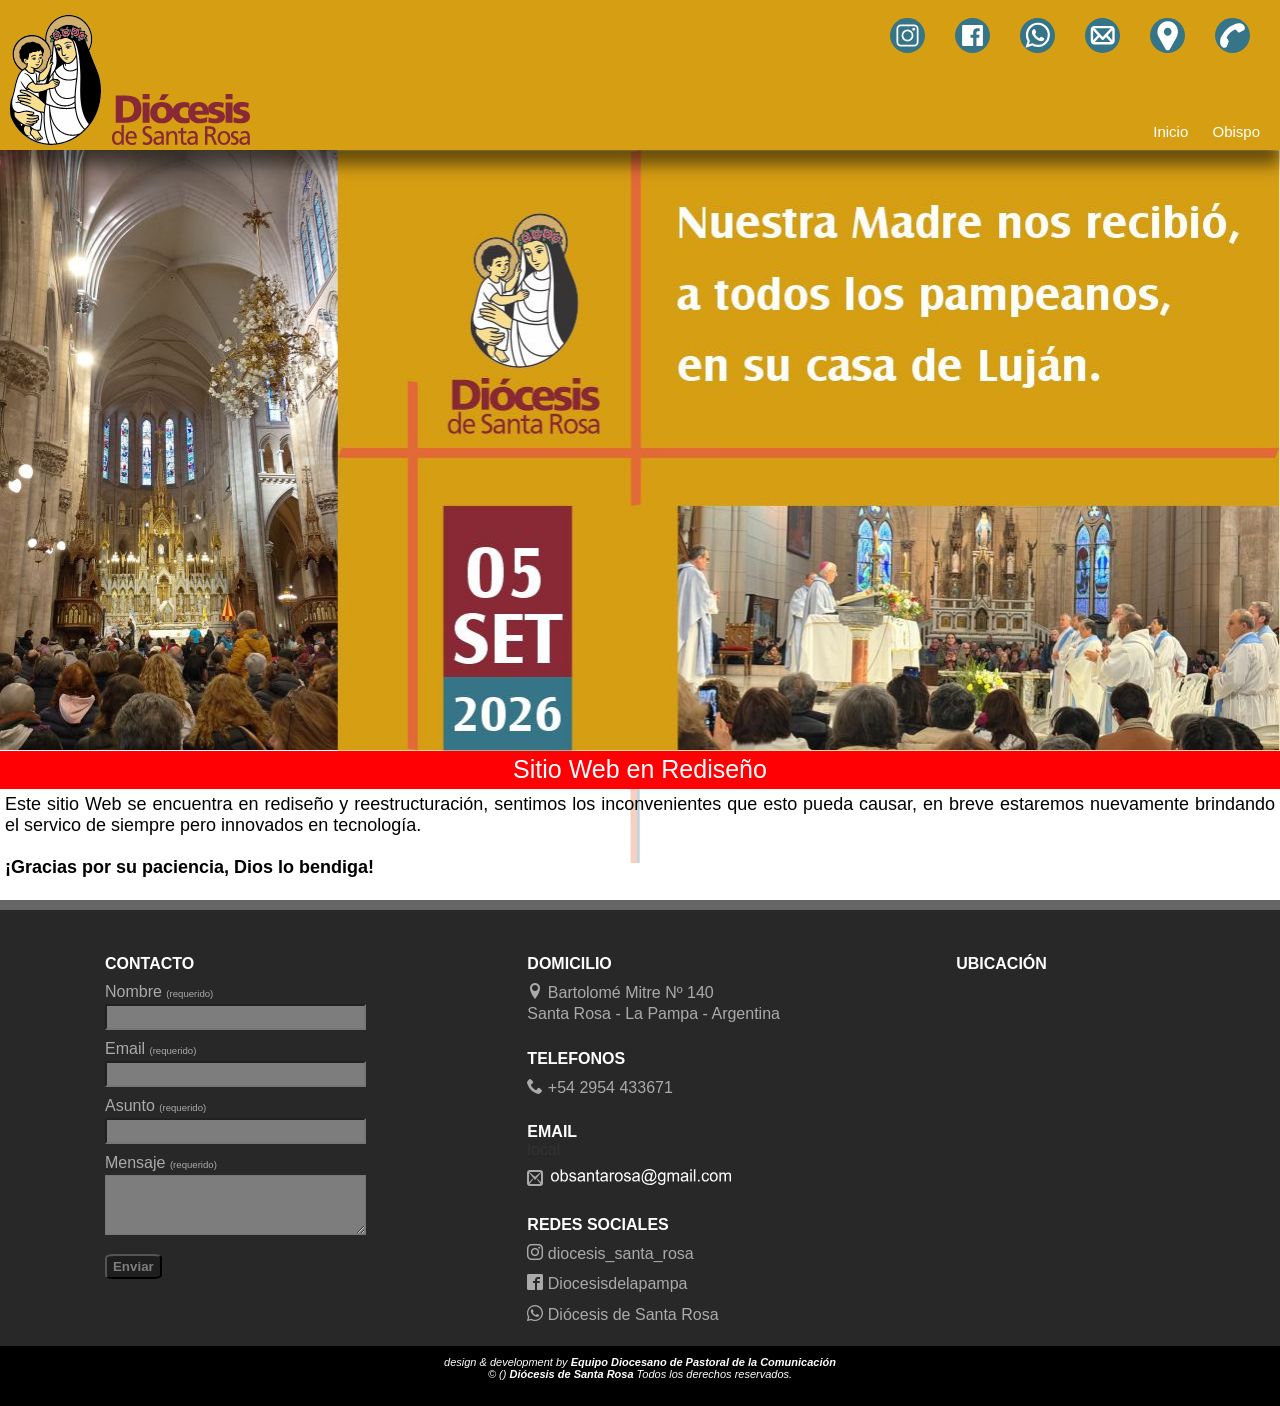
<file: index.html>
<!DOCTYPE html>
<html>
	<head>
		<title>Diocesis de Santa Rosa</title>
		<meta charset="utf-8">
		<meta name="viewport" content="width=device-width, user-scalable=no, initial-scale=1.0 ,maximum-scale=1.0">
		<meta name="author" content="Adrian Bergonzi">
		<meta name="keywords" content="diocesis, obispado, santa rosa, luis martin, curia, santa rosa" />
		<meta name="description" content="Diocesis de Santa Rosa, creada el 11 de febrero de 1957 con la bula Quandoquidem adoranda de Pío XII. Comprende todo el territorio de La Pampa." />
		<meta name="ROBOTS" content="NOODP" />
		<meta name="GOOGLEBOT" content="INDEX, FOLLOW" />
		<meta property="og:url" content="https://diocesisdesantarosa.org/" />
		<meta property="og:type" content="website" />
		<meta property="og:title" content="Diocesis de Santa Rosa" />
		<meta property="og:description" content="Diocesis de Santa Rosa, creada el 11 de febrero de 1957 con la bula Quandoquidem adoranda de Pío XII. Comprende todo el territorio de La Pampa." />
		<meta property="og:image" content="https://viagrafica.com.ar/images/logotipo.jpg" />
		<meta property="og:site_name" content="Diocesis de Santa Rosa" />
		<link rel="apple-touch-icon" sizes="57x57" href="favicons/apple-icon-57x57.png">
		<link rel="apple-touch-icon" sizes="60x60" href="favicons/apple-icon-60x60.png">
		<link rel="apple-touch-icon" sizes="72x72" href="favicons/apple-icon-72x72.png">
		<link rel="apple-touch-icon" sizes="76x76" href="favicons/apple-icon-76x76.png">
		<link rel="apple-touch-icon" sizes="114x114" href="favicons/apple-icon-114x114.png">
		<link rel="apple-touch-icon" sizes="120x120" href="favicons/apple-icon-120x120.png">
		<link rel="apple-touch-icon" sizes="144x144" href="favicons/apple-icon-144x144.png">
		<link rel="apple-touch-icon" sizes="152x152" href="favicons/apple-icon-152x152.png">
		<link rel="apple-touch-icon" sizes="180x180" href="favicons/apple-icon-180x180.png">
		<link rel="icon" type="image/png" sizes="192x192"  href="favicons/android-icon-192x192.png">
		<link rel="icon" type="image/png" sizes="32x32" href="favicons/favicon-32x32.png">
		<link rel="icon" type="image/png" sizes="96x96" href="favicons/favicon-96x96.png">
		<link rel="icon" type="image/png" sizes="16x16" href="favicons/favicon-16x16.png">
		<link rel="manifest" href="favicons/manifest.json">
		<meta name="msapplication-TileColor" content="#ffffff">
		<meta name="msapplication-TileImage" content="favicons/ms-icon-144x144.png">
		<meta name="theme-color" content="#ffffff">
		<link rel="stylesheet" type="text/css" href="css/general.css" />
		<link rel="stylesheet" type="text/css" href="css/menu.css" />
		<link rel="stylesheet" type="text/css" href="css/paginas.css" />
		<link rel="stylesheet" type="text/css" href="css/icons.css" />
	</head>
	<body>
		<div class="fondo">
			<div class="fondo_w">
				<img src="svg/cruz.svg" alt="No se puede cargar la imágen" />
			</div>
		</div>
		<header>
			<div class="cabecera">
				<div class="click logo-tipo" name="inicio"><img src="svg/santa_rosa_color.svg" alt="No se puede cargar imágen" class="sr" />
					<img src="svg/diocesis_de_santa_rosa_rw.svg" alt="No se puede cargar imágen" class="dsr" />
				</div>
				<div class="cabeza">
					<div class="iconos_c">
						<div class="iconos_access">
							<img src="svg/ic_instagram.svg" alt="Instagram" class="iconos_space instagram" />
							<img src="svg/ic_facebook.svg" alt="Facebook" class="iconos_space facebook" />
							<img src="svg/ic_whatsapp.svg" alt="Canal de WhatsApp" class="iconos_space canalwa" />
							<img src="svg/ic_mail.svg" alt="E-Mail" class="iconos_space correo" title="Utilice el formulario de contacto al pie de la página" />
							<img src="svg/ic_location.svg" alt="Ubicación" class="iconos_space ubicacion" />
							<img src="svg/ic_phone.svg" alt="Teléfono" class="iconos_space movil" />
						</div>
					</div>
					<div class="menu_bar">
						<div class="bt-menu"><a><span id="icono_menu" class="icon-menu menu-mobile"></span></a></div>
					</div>
					<nav>
						<ul>
							<li class="menu click" name="inicio"><a>Inicio</a></li>
									<li class="click" name="obispo"><a>Obispo</a></li>
<!--							<li class="menu click" name="historia"><a>Historia</a></li> 
							<li class="submenu" name="diocesis"><a>
								<span class="menu"></span>Diócesis<span class="caret"></span></a>
								<ul class="sub diocesis" name="diocesis">
									<li class="click" name="obispo"><a>Obispo</a></li>
									<li class="click" name="clero"><a>Clero Diocesano</a></li>
									<li class="click" name="parroquias"><a>Parroquias</a></li>
									<li class="click" name="capillas"><a>Capillas</a></li>
									<li class="click" name="religiosas"><a>Religiosas</a></li>
									<li class="click" name="carmelo"><a>Carmelo</a></li>
									<li class="click" name="santuariosj"><a>Santuario San José</a></li>
								</ul>
							</li>
							<li class="submenu" name="pastorales"><a>
								<span class="menu"></span>Pastorales<span class="caret"></span></a>
								<ul class="sub pastorales" name="pastorales">
									<li class="click" name="comunicacion"><a>Comunicación</a></li>
									<li class="click" name="escucha"><a>Escucha</a></li>
								</ul>
							</li>
							<li class="submenu" name="actualidad"><a>Actualidad</a></li>   -->
<!--							<li class="submenu" name="actualidad"><a>
								<span class="menu"></span>Actualidad<span class="caret"></span></a>
								<ul class="sub actualidad" name="actualidad">
									<li class="click" name="novedades"><a>Novedades</a></li>
									<li class="click" name="noticias"><a>Noticias</a></li>
								</ul>
							</li> -->
						</ul>
					</nav>
				</div>
				<input id="pantalla" type="hidden" /><input id="abierto" type="hidden" />
			</div>
		</header>
		<section>
			<div id="contenedor"></div>
		</section>
		<div id="Info" class="info">
			<div id="cuerpoInfo" class="cuerpo-info">
				<div>
					<div id="contenedor_info"></div>
					<div id="contenedor_btn_info" class="contenedor-btn-info">
						<button id="btnSi" name="btnConfirm" class="modificar"></button>&nbsp;&nbsp;&nbsp;<button id="btnNo" name="btnConfirm" class="eliminar"></button>
					</div>
				</div>
			</div>
		</div>
		<footer>
			<div class="pie">
				<div class="pie1">
					<div class="contacto_pie">
						<div class="domicilio_titulo">CONTACTO</div>
						<form id="consulta" name="consulta" accept-charset="utf-8">
							<div class="contacto_texto">Nombre <span class="explica">(requerido)</span></div>
							<div>
								<input name="nombre" type="text" class="contacto_cajon" id="nombre" maxlength="128"  value="" />
							</div>
							<div class="contacto_texto">Email <span class="explica">(requerido)</span></div>
							<div>
								<input name="email" type="email" class="contacto_cajon" id="email" maxlength="128" />
							</div>
							<div class="contacto_texto">Asunto <span class="explica">(requerido)</span></div>
							<div>
								<input name="asunto" type="text" class="contacto_cajon" id="asunto" maxlength="128" />
							</div>
							<div class="contacto_texto">Mensaje <span class="explica">(requerido)</span></div>
							<div>
								<textarea name="mensaje" id="mensaje" rows="3" class="contacto_cajon"></textarea>
							</div>
							<div><input type="button" name="btEnviar" id="btEnviar" value="Enviar" class="contacto_boton" /></div>
						</form>
					</div>
					<div class="domicilio_pie">
						<div class="domicilio_titulo">DOMICILIO</div>
						<div class="domicilio_dato ubicacion vinculo"><span class="icon-location"></span>&nbsp;Bartolomé Mitre Nº 140<br>Santa Rosa - La Pampa - Argentina</div>
						<div class="domicilio_titulo">TELEFONOS</div>
						<div class="domicilio_dato movil vinculo"><span class="icon-phone"></span>&nbsp;+54 2954 433671</div>
<!--					<div class="domicilio_dato whatsapp vinculo"><span class="icon-whatsapp"></span> +54 9 2954 521019</div>		-->
						<div class="domicilio_titulo">EMAIL</div>local
						<div class="domicilio_dato correo vinculo" onMouseOver="Cambiar('imgContacto', 'contacto_hover');" onMouseOut="Cambiar('imgContacto', 'contacto');"><span class="icon-mail2"> <img class="contacto_imagen" id="imgContacto" src="svg/contacto.svg" title="Use el formulario de contacto" alt="Contacto" /></span></div>
						<div class="domicilio_titulo">REDES SOCIALES</div>
						<div class="domicilio_dato instagram vinculo"><span class="icon-instagram"></span>&nbsp;diocesis_santa_rosa</div>
						<div class="domicilio_dato facebook vinculo"><span class="icon-facebook2"></span>&nbsp;Diocesisdelapampa</div>
						<div class="domicilio_dato canalwa vinculo"><span class="icon-whatsapp"></span>&nbsp;Diócesis de Santa Rosa</div>
					</div>
				</div>
				<div class="ubicacion_pie">
					<div class="domicilio_titulo">UBICACIÓN</div>
					<br>
					<iframe src="https://www.google.com/maps/embed?pb=!1m18!1m12!1m3!1d592.6187582480386!2d-64.29123019006597!3d-36.62235104464368!2m3!1f0!2f0.0000015628587632932067!3f0!3m2!1i1024!2i768!4f13.1!3m3!1m2!1s0x95c2cd070ca6fb49%3A0x3fa3fdb04469a2b8!2sBartolom%C3%A9%20Mitre%20140%2C%20L6300%20Santa%20Rosa%2C%20La%20Pampa!5e0!3m2!1ses-419!2sar!4v1783933282614!5m2!1ses-419!2sar" width="100%" height="86%" style="border:0;" allowfullscreen="" loading="lazy" referrerpolicy="strict-origin-when-cross-origin"></iframe>
				</div>
			</div>
			<div id="copyright"></div>
		</footer>
		<script src="js/jquery-3.3.1.min.js"></script>
		<script src="js/menu.js"></script>
		<script src="js/funciones.js"></script>
		<script>
function Cambiar(idImg, imagen){
	document.getElementById(idImg).src = 'svg/'+imagen+'.svg';
}
// función para obtener el ancho de la barra de scroll
const getScrollBarWidth = () => window.innerWidth - document.documentElement.getBoundingClientRect().width

// funcion para asignar ese valor a una variable css
const cssScrollBarWidth = () => document.documentElement.style.setProperty('--scrollbar', `${getScrollBarWidth()}px`)

// asignar la variable css al cargar la página
addEventListener('load', cssScrollBarWidth)

// reasignar la variable css al redimensionar la ventana
addEventListener('resize', cssScrollBarWidth)			

			function isMobile() {
				try{ 
					document.createEvent("TouchEvent"); 
					return true; 
				}
				catch(e){ 
					return false;
				}
			}
			$(document).ready(function(){
				$('#copyright').load("common/copyright.php");
				$('#contenedor').load("inicio.html");
				var info = document.getElementById('Info');
				var cuerpoInfo = document.getElementById('cuerpoInfo');
				var contenedorBtnInfo = document.getElementById('contenedor_btn_info');
				var btnSi = document.getElementById('btnSi');
				var btnNo = document.getElementById('btnNo');
				$('#btnSi').unbind();
				$('#btnNo').unbind();
				contenedorBtnInfo.style.display = "none";
				$('html, body').animate({scrollTop:0}, 'slow');
				function clearInfo(){
					$('.info').hide();
					$('#contenedor_info').empty();
					$('#contenedor_btn_info').hide();
					$('#btnSi').empty();
					$('#btnNo').empty();
					$('#btnSi').val("");
					$('#btnNo').val("");
					$('#btnSi').removeAttr("job");
					$('#btnNo').removeAttr("job");
				};
				$('.instagram').click(function(){
					window.open("https://www.instagram.com/diocesis_santa_rosa/", "_blank");
				})
				$('.facebook').click(function(){
					window.open("https://www.facebook.com/Diocesisdelapampa/", "_blank");
				})
				$('.canalwa').click(function(){
					window.open("https://whatsapp.com/channel/0029Vb8SZaHHFxP60vBURG0U", "_blank");
				})
				$('.ubicacion').click(function(){
					window.open("https://maps.app.goo.gl/TQAFYhYJA69BESvg8", "_blank");
				})
				$('.movil').click(function(){
					if(isMobile()){
						window.open("tel:+542954433671", "_self");
					}else{
						function muestra_info() {
							$('.info').hide();
							$('#contenedor_info').empty();
						}
						setTimeout(muestra_info, 2000);
						cuerpoInfo.style.backgroundColor = "rgba(255,0,0,1.00)";
						$('#contenedor_info').html("Esta función es solo para móviles");
						info.style.display = "flex";
					} 
				})
				$('.whatsapp').click(function(){
					if(isMobile()){
						window.open("whatsapp://send?text=Hola, te escribo desde la web&phone=5492954401004");
					}else{
						window.open("https://web.whatsapp.com/send?text=Hola, te escribo desde la web&phone=5492954401004");
					} 
				})
				$('.correo').click(function(){
					$('html, body').animate({scrollTop: $("footer").offset().top}, 2000);
					return false;
				})
				$('.click').click(function(){
					$('html, body').animate({scrollTop:0}, 'slow');
					var progra = $(this).attr('name') + ".html";
					$('#contenedor').load(progra);
				});
				$('#Info').click(function(){
					if($('#btnSi').attr("job") == null && $('#btnNo').attr("job") == null){
						clearInfo();
					}
				})
				$("#btEnviar").click(function() {
					var datos = $("#consulta").serialize();
					$.ajax({
						type: "POST",
						url: "contacto_enviar.php",
						data: datos,
						contentType: "application/x-www-form-urlencoded",
						beforeSend: function(){
							$('#contenedor_info').html("Enviando ...");
							cuerpoInfo.style.backgroundColor = "rgba(0,0,255,1.00)";
							info.style.display = "flex";
						},
						dataType: "html",
						success: function(datos){
							if(datos == 0) {
								$("#consulta")[0].reset();
								cuerpoInfo.style.backgroundColor = "rgba(0,155,0,1.00)";
								$('#contenedor_info').html("Su mensaje fu&eacute; enviado,<br>a la brevedad le responderemos.");
								info.style.display = "flex";
								function muestra_info() {
									$('.info').hide();
									$('#contenedor_info').empty();
								}
								setTimeout(muestra_info, 1500);
							} else {
								cuerpoInfo.style.backgroundColor = "rgba(255,0,0,1.00)";
								$('#contenedor_info').html("Los siguientes errores fueron detectados:" + datos);
								info.style.display = "flex";
							}
						}
					});
				});
			})
			$(function() {
				/** -----------------------------------------
				 * Modulo del Slider 
				 -------------------------------------------*/
				 var SliderModule = (function() {
					var pb = {};
					pb.el = $('#slider');
					pb.items = {
						panels: pb.el.find('.slider-wrapper > img'),
					};

					// Interval del Slider
					var SliderInterval,
						currentSlider = 0,
						lengthSlider = pb.items.panels.length,
						nextSlider = getRandomIntInclusive(0,lengthSlider-1),
						prenextSlider = nextSlider;
					 
					 
					 if (nextSlider == currentSlider){
						 nextSlider += 1;
						 if (nextSlider > lengthSlider-1){
							 nextSlider = 0;
						 }
					 }

					// Constructor del Slider
					 
					pb.init = function(settings) {
						this.settings = settings || {duration: 8000};
						var items = this.items,
							lengthPanels = items.panels.length,
							output = '';


						// Activamos nuestro Slider
						activateSlider();
						// Eventos para los controles

					};
					 var conta = 0;
					// Funcion para activar el Slider
					var activateSlider = function() {
						SliderInterval = setInterval(pb.startSlider, pb.settings.duration);
					};

					// Funcion para la Animacion
					pb.startSlider = function() {
						var items = pb.items;
						items.panels.eq(nextSlider).fadeIn('slow');
						items.panels.eq(currentSlider).fadeOut('slow');

						// Actualizamos los datos del slider
						currentSlider = nextSlider;
						nextSlider = getRandomIntInclusive(0,lengthSlider-1);
						if (nextSlider == currentSlider){
							nextSlider += 1;
							if (nextSlider > lengthSlider-1){
								nextSlider = 0;
							}
						}
						conta += 1;
					};

					 if(conta<15){
						 return pb;
					 }
					
				 }());

				 SliderModule.init({duration: 4000});

			});
			function getRandomIntInclusive(min, max) {
			  min = Math.ceil(min);
			  max = Math.floor(max);
			  return Math.floor(Math.random() * (max - min + 1) + min);
			}
		</script>
	</body>
</html>
</file>
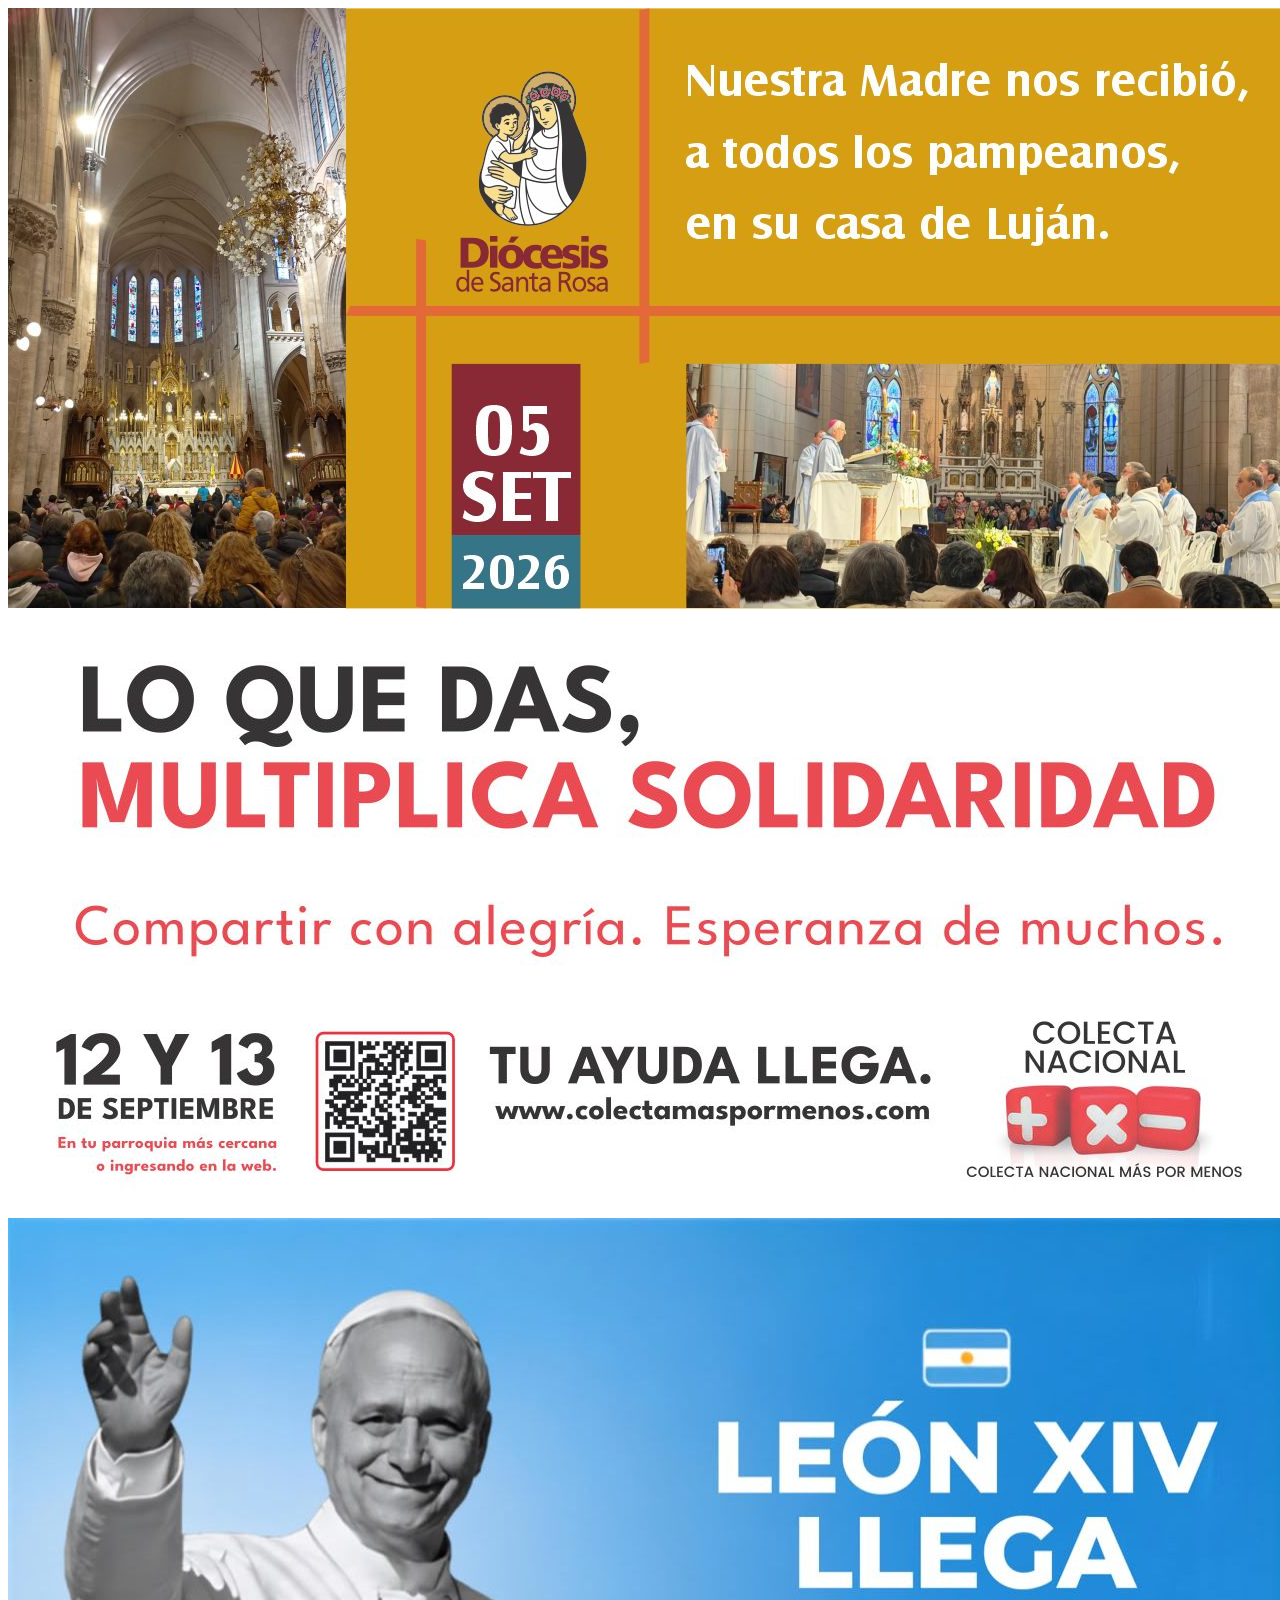
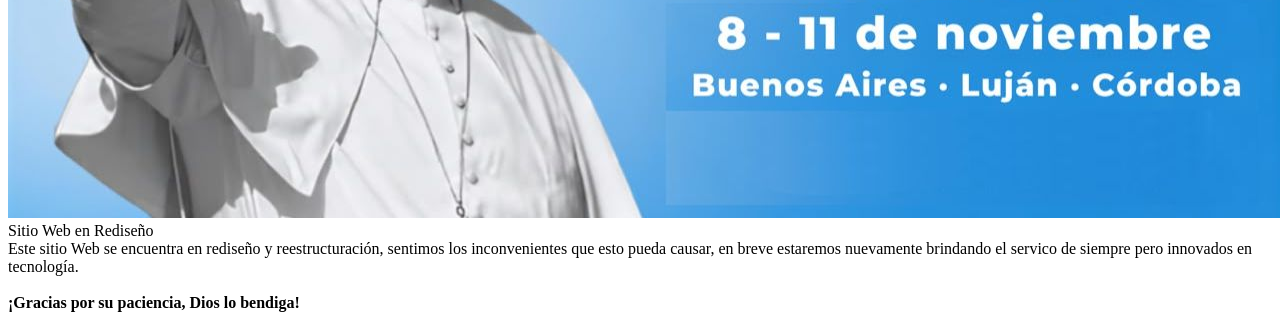
<file: inicio.html>
<!DOCTYPE html>
<article id="noticias" class="noticias_var">
	<div class="article_conten">
		<div id="hsvg">
			<div class="hbsvg">
<!--				<img src="svg/base_dsr.svg" alt="No se puede mostrar el dibujo" class="cab1" />-->
			</div> 
			<div id="slider" class="container">
				<div class="slider-wrapper">
					<img src="images/peregrinosLujan2026.jpg" title="" alt="" class="current-slide">
					<img src="images/masxmenos2026.jpg" title="" alt="">
					<img src="images/visita_leon_XIV.jpg" title="" alt="">
				</div>
			</div>
		</div>
		<div class="cajon_titulo noticias_var_titulo">Sitio Web en Rediseño</div>
		<div class="caja_txt juegos_var_texto">Este sitio Web se encuentra en rediseño y reestructuración, sentimos los inconvenientes que esto pueda causar, en breve estaremos nuevamente brindando el servico de siempre pero innovados en tecnología.<br><br> <b>¡Gracias por su paciencia, Dios lo bendiga!</b>
		</div>
<!--		<div class="cajon_x3">
			<div class="caja_x3">
				<div class="caja_tit">
					<div class="titulo_raya"><a>Visita del Papa</a></div>
				</div>
				<div class="caja_img">
					<div><img src="images/papa_leon.jpg" alt=""/></div>
				</div>
				<div class="caja_txt">
					<div><a><b>A todo el Pueblo de Dios:</b><br>Con inmensa alegría y profunda esperanza en el Señor, este Obispado tiene el honor de anunciar oficialmente la Visita Apostólica de Su Santidad, el Papa León XIV, a la República Argentina.</a></div>
				</div>
			</div>
			<div class="caja_x3">
				<div class="caja_tit">
					<div class="titulo_raya"><a>Nuevo Obispo</a></div>
				</div>
				<div class="caja_img">
					<div><img src="images/nuevo_obispo.jpg" alt=""/></div>
				</div>
				<div class="caja_txt"> 
					<div><a><b>Luis Darío Martín asumió como obispo de la Diócesis de Santa Rosa.</b><br>En una emotiva ceremonia realizada este viernes por la noche, Luis Darío Martín asumió oficialmente como obispo de la Diócesis de Santa Rosa. La designación fue dispuesta por el papa León XIV tras el traslado de monseñor Raúl Martín a la arquidiócesis de Paraná, en Entre Ríos.</a></div>
				</div>
			</div>
			<div class="caja_x3">
				<div class="caja_tit">
					<div class="titulo_raya"><a>Monseñor en E. Castex</a></div>
				</div>
				<div class="caja_img">
					<div><img src="images/h_2026-03-07.jpg" alt=""/></div>
				</div>
				<div class="caja_txt">
					<div>Monseñor Luis Darío Martín fué recibido con alegría por los fieles que participaron de la celebración dominical del 20 de julio, la cual presidió, en la Parroquia Sagrado Corazón de Jesús de Eduardo Castex</div>
				</div>
			</div>
		</div>  -->
	</div>
</article>
<article id="comentarios" class="comentarios_var">
	<div class="article_conten">
		<div class="cajon_titulo comentarios"></div>
		<div class="comentarios_caja cajon_x3"></div>
	</div>
</article>
<script>
	$(document).ready(function(){
			$(function() {
				/** -----------------------------------------
				 * Modulo del Slider 
				 -------------------------------------------*/
				 var SliderModule = (function() {
					var pb = {};
					pb.el = $('#slider');
					pb.items = {
						panels: pb.el.find('.slider-wrapper > img'),
					};

					// Interval del Slider
					var SliderInterval,
						currentSlider = 0,
						lengthSlider = pb.items.panels.length,
						nextSlider = getRandomIntInclusive(0,lengthSlider-1),
						prenextSlider = nextSlider;
					 
					 
					 if (nextSlider == currentSlider){
						 nextSlider += 1;
						 if (nextSlider > lengthSlider-1){
							 nextSlider = 0;
						 }
					 }

					// Constructor del Slider
					 
					pb.init = function(settings) {
						this.settings = settings || {duration: 8000};
						var items = this.items,
							lengthPanels = items.panels.length,
							output = '';


						// Activamos nuestro Slider
						activateSlider();
						// Eventos para los controles

					};
					 var conta = 0;
					// Funcion para activar el Slider
					var activateSlider = function() {
						SliderInterval = setInterval(pb.startSlider, pb.settings.duration);
					};

					// Funcion para la Animacion
					pb.startSlider = function() {
						var items = pb.items;
						items.panels.eq(nextSlider).fadeIn('slow');
						items.panels.eq(currentSlider).fadeOut('slow');

						// Actualizamos los datos del slider
						currentSlider = nextSlider;
						nextSlider = getRandomIntInclusive(0,lengthSlider-1);
						if (nextSlider == currentSlider){
							nextSlider += 1;
							if (nextSlider > lengthSlider-1){
								nextSlider = 0;
							}
						}
						conta += 1;
					};

					 if(conta<15){
						 return pb;
					 }
					
				 }());

				 SliderModule.init({duration: 4000});

			});
			function getRandomIntInclusive(min, max) {
			  min = Math.ceil(min);
			  max = Math.floor(max);
			  return Math.floor(Math.random() * (max - min + 1) + min);
			}//		var cw = 0;
//		$.ajax({
//			type: "POST",
//			url: "carga_comentarios.php",
//			contentType: "application/x-www-form-urlencoded",
//			beforeSend: function(){
//			},
//			success: function(datos){
//			var dato = datos.split("#");
//				if(dato[0]==0){
//					$('#comentarios').hide();
//				}else{
//					$('#comentarios').show();
//					for(cw=1;cw<=dato[0];cw++){
//						var comen = dato[cw].split("&");
//						$('.comentarios_caja').append('<div class="caja_x3"><div class="comentarios_nombre">'+comen[1]+'</div><div class="comentarios_texto">'+comen[2]+'</div><div class="comentarios_fecha">'+comen[0]+'</div></div>');
//					}
//				}
//			},
//			error: function(datos){
//				mInfo(datos.statusText + datos.responseText,255,0,0);
//			}
//		});
	})
</script>
</file>
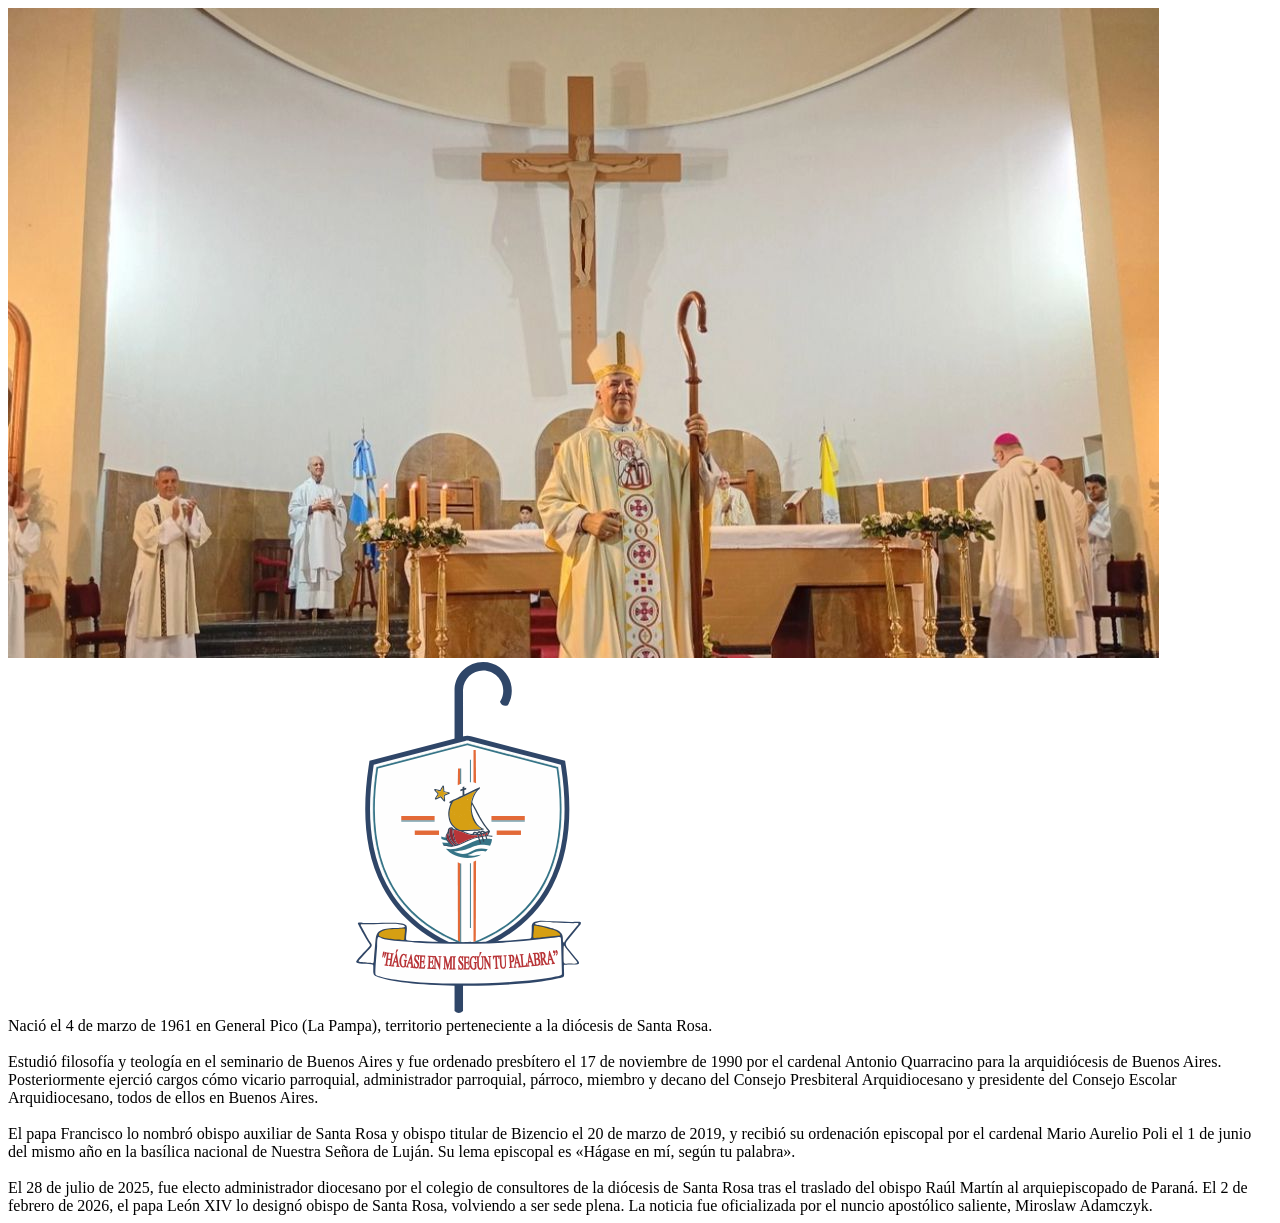
<file: obispo.html>
<!DOCTYPE html>
<article id="obispo" class="">
	<div class="article_conten">
		<div class="cajon_obispo">
			<div class="caja_obispo_imagen">
				<div class="obispo_imagen">
					<img src="images/foto_obispo.jpg" alt=""/>
				</div>
			</div>
			<div class="caja_obispo_blason">
				<div class="obispo_blason">
					<img src="svg/nombre_obispo.svg" alt="" class="box-nombre"/>
					<img src="svg/escudo_obispo.svg" alt="" class="box-escudo"/>
				</div>
			</div>
		</div>
		<div class="cajon_obispo_texto">
			<a>
				Nació el 4 de marzo de 1961 en General Pico (La Pampa), territorio perteneciente a la diócesis de Santa Rosa.<br><br>Estudió filosofía y teología en el seminario de Buenos Aires y fue ordenado presbítero el 17 de noviembre de 1990 por el cardenal Antonio Quarracino para la arquidiócesis de Buenos Aires. Posteriormente ejerció cargos cómo vicario parroquial, administrador parroquial, párroco, miembro y decano del Consejo Presbiteral Arquidiocesano y presidente del Consejo Escolar Arquidiocesano, todos de ellos en Buenos Aires.<br><br>El papa Francisco lo nombró obispo auxiliar de Santa Rosa y obispo titular de Bizencio el 20 de marzo de 2019, y recibió su ordenación episcopal por el cardenal Mario Aurelio Poli el 1 de junio del mismo año en la basílica nacional de Nuestra Señora de Luján. Su lema episcopal es «Hágase en mí, según tu palabra».<br><br>El 28 de julio de 2025, fue electo administrador diocesano por el colegio de consultores de la diócesis de Santa Rosa tras el traslado del obispo Raúl Martín al arquiepiscopado de Paraná. El 2 de febrero de 2026, el papa León XIV lo designó obispo de Santa Rosa, volviendo a ser sede plena. La noticia fue oficializada por el nuncio apostólico saliente, Miroslaw Adamczyk.
			</a>
		</div>
	</div>
</article>
</file>
<file: css/general.css>
@charset "utf-8";
@font-face {
	font-family: 'Perpetua';
	src: url(../fuentes/PerpetuaNormal.TTF) format('truetype');
	font-weight: normal;
	font-style: normal;
	font-display: block;
}
*{
	padding: 0;
	margin: 0 auto;
	-webkit-box-sizing: border-box;
	-moz-box-sizing: border-box;
	box-sizing: border-box;
}
html {
	font-family: "Gill Sans", "Gill Sans MT", "Myriad Pro", "DejaVu Sans Condensed", Helvetica, Arial, "sans-serif";
}
body {
	margin: 0 auto;
	background-color: rgba(102,102,102,1.00);
	width: 100%;
	font-size: 10px;
	padding-top: 150px;
}
#hsvg {
	position: relative;
	margin: 0 auto;
	width: 100%;
	height: 46.875vw;
}
.hbsvg {
	position: inherit;
	z-index: 20;
	width: 100vw;
	height: 46.875vw;
	display: flex;
	align-items: end;
}
.hbsvg img {
	width: 100vw;
}
.cab1 {
	position: absolute;
	z-index: 2;
}
.cab2 {
	position: absolute;
	z-index: 1;
}
header {
	position: fixed;
	top: 0;
	left: 0;
	width: 100%;
	right: 0;
	height: 150px;
	background-color: rgba(214,159,19,1.00);
	display: flex;
	align-items: center;
	justify-content: space-between;
	transition: all 0.4s ease; /* Smooth transition */
	z-index: 1000;
}

/* Class added via JavaScript */
header.shrink {
	top: -102px;
}
.cabecera{
	box-shadow: 0px 15px 15px rgba(0,0,0,0.5);
	width: 100%;
	height: 150px;
	display: flex;
}
.cabecera.shrink {
	align-items: end;
}
.logo-tipo {
	width: 100px;
	text-align: center;
  transition: all 0.4s ease; /* Smooth transition */
}
.logo-tipo.shrink {
	height: 50px;
	display: flex;
	gap: 10px;
	padding-bottom: 5px;
	align-items: end;
}
.sr {
	height: 95px;
	margin-top: 10px;
	transition: all 0.4s ease; /* Smooth transition */
}
.sr.shrink {
	height: 90%;
	margin-left: 10px;
}
.dsr {
	height: 30px;
}
.cabeza {
	width: calc(100% - 100px);
	display: flex;
	flex-direction: column;
	flex-grow: 1;
}
.iconos_c {
	width: 100%;
	height: 30px;
	display: flex;
	justify-content: right;
	margin-top: 10px;
}
.iconos_access {
	height: 25px;
	display: flex;
	justify-content: flex-end;
	align-items: center;
	font-size: 1em;
}
.iconos_access.shrink {
	display: none;
}
.iconos_access img {
	height: 25px;
}
.iconos_space {
	margin: 0px 2vw;
	cursor: pointer;
}
.container {
	margin: 0 auto;
	position: absolute;
	top: 0px;
	z-index: 10;
}
.slider-wrapper {
	width: 100vw;
	height: 46.875vw;
}
.slider-wrapper .current-slide {
	display: block;
}
.slider-wrapper img {
	display: none;
	position: absolute;
	margin: 0 auto;
	height: 46.875vw;
}
.fondo {
	margin: auto;
	width: 100%;
	height: calc(100% - 150px);
	top: 150px;
	position: fixed;
	overflow: auto;
	z-index: -10;
	transition: all 0.4s ease; /* Smooth transition */
}
.fondo.shrink {
	height: calc(100% - 50px);
	top: 50px;
}
.fondo_w {
	margin: 0 auto;
	width: 100%;
	max-width: 1024px;
	height: 100%;
	display: flex;
	justify-content: center;
	align-items: center;
	background-color: rgba(255, 255, 255, 1.00);
}
.fondo_w img {
	height: 90%;
	opacity: 0.3;
}
section {
	margin: 0 auto;
	/*! width: 100%; */
	/*! height: calc(100vh - 150px); */
}
#contenedor {
	width: 100%;
}
.cajon_titulo {
	padding: 5px;
	text-align: center;
	font-size: 2.5em;
}
.noticias_var_titulo{
	background: rgba(255,0,4,1.00);
	color: rgba(255,255,255,1.00);
}
.cajon_x3 {
	width: 97%;
	margin: 10px auto 7px;
	height: auto;
	display: flex;
	flex-wrap: wrap;
	justify-content: flex-start;
	align-items: stretch;
}
.caja_x3 {
	width: 97%;
	margin: 10px auto 7px;
}
.caja_tit {
	text-align: left;
	font-size: 2.1em;
	display: flex;
	height: 1.5em;
	margin-bottom: 10px;
}
.titulo_raya {
 	color: rgba(255,255,255,1.00);
	width: 100%;
	background-image: url('../svg/fondo_caja_tit.svg');
	background-repeat: no-repeat;
	background-position: left bottom;
}
.titulo_raya a {
	background-color: rgba(0,0,0,1.00);
	padding: 10px 10px 5px 10px;
}
.caja_img img {
	width: 100%;
}
.caja_txt {
	padding: 5px;
	color: rgba(0,0,0,1.00);
	font-size: 1.8em;
	text-align: justify;
}
.caja_titulo {
	padding: 5px;
	text-align: center;
	font-size: 2.2em;
}
#obispo {
	overflow-x: hidden;
}
.cajon_obispo {
	margin: 0px auto;
	height: calc(100vh - 150px);
}
.caja_obispo_imagen {
	position: relative;
	width: 100vw;
	height: calc((100vh - 150px) / 2.5);
	overflow: visible;
}
.obispo_imagen {
	position: absolute;
	margin: 0 calc(((((100vh - 150px) / 2.5) * 1.77) - 100vw) / -2);
}
.obispo_imagen img {
	width: calc(((100vh - 150px) / 2.5) * 1.77 );
}
.caja_obispo_blason {
	background-color: rgba(54,116,135,1.0);
	height: calc((100vh - 150px) / 1.5);
}
.obispo_blason {
	display: flex;
	text-align: center;
	flex-wrap: wrap;
	justify-content: flex-start;
	align-items: stretch;
	flex-direction: column;
}
.box-nombre {
	margin-top: calc((((100vh - 150px) / 1.5) - ((100vh - 150px) / 14) - ((100vh - 150px) / 2.5)) / 4);
	height: calc((100vh - 150px) / 14);
}
.box-escudo {
	margin-top: calc((((100vh - 150px) / 1.5) - ((100vh - 150px) / 14) - ((100vh - 150px) / 2.5)) / 4);
	height: calc((100vh - 150px) / 2.5);
}
.cajon_obispo_texto {
	font-size: 2em;
	padding: 15px;
	text-align: justify;
}
footer {
	margin: 0 auto;
	width: 100%;
	max-width: 96vw;
	background-color: rgba(40,40,40,1.00);
	font-family: Gotham, "Helvetica Neue", Helvetica, Arial, "sans-serif";
	color: rgba(50,50,50,1.0);
	font-size: 1em;
}
.pie {
	width: 100%;
	font-size: 1.5em;
}
.domicilio_pie {
	margin: 10px auto 0px;
	width: 95vw;
	max-width: 342px;
	padding-left: 2%;
	padding-top: 20px;
	padding-bottom: 20px;
	border-bottom: 1px solid rgba(255,255,255,.5);
}
.domicilio_titulo {
	font-weight: bold;
	color: rgba(255,255,255,1.00);
	margin-top: 25px;
}
.domicilio_dato {
	color: rgba(170,170,170,1.00);
	margin-top: 10px;
	line-height: 1.3rem;
}
.contacto_imagen {
	width: 180px;
}
.vinculo {
	cursor: pointer;
}
.vinculo:hover {
	color: rgba(214,159,19,1.00);
}
.ubicacion_pie {
	margin: 10px auto 0;
	width: 92vw;
	height: 400px;
	padding-top: 20px;
	padding-bottom: 20px;
	border-bottom: 1px solid rgba(255,255,255,.5);
}
.ubicacion_linea {
	color: rgba(170,170,170,1.00);
}
.click {
	cursor: pointer;
}
.contacto_pie {
	margin: 10px auto 0;
	width: 83vw;
	padding-left: 2%;
	padding-top: 20px;
	padding-bottom: 20px;
	border-bottom: 1px solid rgba(255,255,255,.5);
}
.contacto_texto {
	color: rgba(170,170,170,1.00);
	margin: 10px 0px 3px 0px;
}
.contacto_cajon {
	font-weight: bolder;
	width: 90%;
	max-width: 330px;
	background-color: rgba(125,125,125,1.00);
	color: rgba(30,30,30,1.00);
	padding: 2px 4px;
	font-size: 0.9em;
}
.explica {
	font-size: 70%;
}
.contacto_boton {
	margin: 15px 0px 0px 0px;
	background-color: rgba(30,30,30,1.00);
	color: rgba(125,125,125,1.00);
	padding: 3px 6px;
	font-weight: bold;
	border-radius: 15%;
}
#caja_ok_error {
	margin: 0 auto;
	width: 100%;
	max-width: 1024px;
	padding: 0px 5px 10px;
	display: flex;
	justify-content: center;
	align-items: center;
	text-align: center;
	font-size: 1rem;
	font-weight: bold;
}
.form_ok {
	color: rgba(0,155,0,1.00);
}
.form_error {
	color: rgba(255,0,0,1.00);
}
#copyright {
	width: 100%;
	bottom: 0;
	font-size: 1em;
}
.creditos {
	height: 60px;
	padding-top: 10px;
	background: rgba(0,0,0,1.00);
	color: rgba(255,255,255,1.00);
	font-style: italic;
	display: flex;
	align-items: baseline;
	justify-content: center;
	text-align: center;
}
.info {
	position: fixed;
	display: none;
	top: 0px;
	left: 0px;
	width: 100%;
	height: 100%;
	background: rgba(255,255,255,0.00);
	z-index: 1001;
}
.cuerpo-info {
	font-size: 20px;
	position: relative;
	margin: auto;
	max-width: 100%;
	max-height: 100%;
	display: -webkit-inline-flex;
	display: -moz-inline-flex;
	display: -ms-inline-flex;
	display: -o-inline-flex;
	display: inline-flex;
	-webkit-box-shadow: 0px 0px 8px rgba(0,0,0,0.7);
	-moz-box-shadow: 0px 0px 8px rgba(0,0,0,0.7);
	-ms-box-shadow: 0px 0px 8px rgba(0,0,0,0.4);
	-o-box-shadow: 0px 0px 8px rgba(0,0,0,0.4);
	box-shadow: 2px 2px 8px rgba(0,0,0,0.7);
	padding: 15px;
	border-radius: 5px;
	color: rgba(255,255,255,1.00);
	z-index: 1002;
}
#contenedor_info {
	width: auto;
	height: auto;
	margin: auto;
}
.contenedor-btn-info {
	font-size: 20px;
	position: relative;
	margin: 5px auto 0px;
	max-width: 100%;
	max-height: 100%;
}
@media screen and (max-width: 400px){
	.iconos_access img {
		height: 20px;
	}
	.contacto_imagen {
		width: 190px;
	}
}
@media screen and (min-width: 400px) {
}
@media screen and (min-width: 540px){
	header {
		position: fixed;
		top: 0;
		left: 0;
		width: 100%;
		right: 0;
		height: 150px;
		background-color: rgba(214,159,19,1.00);
		display: flex;
		align-items: center;
		justify-content: space-between;
		transition: all 0.4s ease; /* Smooth transition */
		z-index: 1000;
	}
	/* Class added via JavaScript */
	header.shrink {
		top: -102px;
	}
	.cabecera.shrink {
		align-items: end;
	}
	.logo-tipo {
		width: 250px;
		padding-left: 10px;
		display: flex;
		gap: 10px;
		padding-bottom: 5px;
		align-items: end;
		transition: all 0.4s ease; /* Smooth transition */
	}
	.logo-tipo.shrink {
		height: 50px;
		display: flex;
		gap: 10px;
		padding-bottom: 5px;
		align-items: end;
		width: 140px;
	}
	.sr {
		height: 90%;
		margin-top: 10px;
		transition: all 0.4s ease; /* Smooth transition */
	}
	.sr.shrink {
		height: 90%;
		margin-left: 10px;
	}
	.dsr {
		height: 30%;
	}
	.dsr.shrink {
		height: 30px;
	}
	.cabeza {
		width: calc(100% - 250px);
		display: flex;
		flex-direction: column;
		flex-grow: 1;
		justify-content: flex-start;
	}
	.iconos_c {
		display: block;
		width: 100%;
		height: 50px;
	}
	.iconos_access {
		height: 30px;
		margin-right: 15px;
	}
	.sub_text_img {
		margin-top: 60px;
	}
}
@media screen and (min-width: 600px){
	.pie {
		width: 100%;
		font-size: 1.5em;
	}
	.pie1 {
		width: 100%;
		display: flex;
		justify-content: space-around;
	}
	.contacto_pie {
		width: 50%;
		margin: 0 auto;
	}
	.domicilio_pie {
		width: 50%;
		margin: 0 auto;
	}
	.ubicacion_pie {
		width: 100%;
		max-width: 95vw;
		margin: 0 auto;
	}
	.caja_obispo_imagen {
		height: calc((100vh - 150px) / 2.2);
	}
	.obispo_imagen {
		margin: 0 calc(((((100vh - 150px) / 2.2) * 1.77) - 100vw) / -2);
	}
	.obispo_imagen img {
		width: calc(((100vh - 150px) / 2.2) * 1.77 );
	}
	.caja_obispo_blason {
		height: calc((100vh - 150px) / 1.8);
	}
	.box-nombre {
		margin-top: calc((((100vh - 150px) / 1.5) - ((100vh - 150px) / 10) - ((100vh - 150px) / 3)) / 5);
		height: calc((100vh - 150px) / 16);
	}
	.box-escudo {
		margin-top: calc((((100vh - 150px) / 1.5) - ((100vh - 150px) / 10) - ((100vh - 150px) / 3)) / 5);
		height: calc((100vh - 150px) / 3);
	}
}
@media screen and (min-width: 768px){
	.dsr {
		height: 35%;
	}
	.iconos {
		width: calc(100% - 230px);
		margin: 0px 15px;
		height: 40px;
		display: flex;
		justify-content: flex-end;
	}
	.iconos_access {
		height: 40px;
		display: flex;
		justify-content: flex-end;
		align-items: center;
		margin-left: 15px;
	}
	.iconos_access img {
		height: 35px;
	}
	.iconos_space {
		margin: 15px;
	}
	.linea-bar img {
		height: 30px;
		margin-left: 30px;
	}
	.pie {
		margin: 0 auto;
	}
	.pie1 {
		margin: 0 auto;
		width: 100%;
		display: flex;
		justify-content: space-around;
	}
	.contacto_pie {
		margin: 0 auto;
		width: 50%;
	}
	.domicilio_pie {
		margin: 0 auto;
		width: 50%;
	}
	.ubicacion_pie {
		margin: 0 auto;
		width: 100%;
		height: 380px;
	}
}
@media screen and (min-width: 800px){
	.cajon_x3 {
		width: 100%;
	}
	.caja_x3 {
		width: calc(97% / 3);
		position: relative;
	}
	.cajon_obispo {
		height: unset;
		display: flex;
		flex-direction: row;
		width: 100%;
	}
	.caja_obispo_imagen {
		width: 60vw;
		height: 450px;
		overflow: hidden;
	}
	.obispo_imagen {
		margin: 0 calc(((450px * 1.77) - 60vw) / -2);
	}
	.obispo_imagen img {
		height: 450px;
		width: calc(450px * 1.77);
	}
	.caja_obispo_blason {
		height: 450px;
		width: 40vw;
	}
	.box-nombre {
		margin-top: calc((450px - 45px - 250px) / 3);
		height: 45px;
	}
	.box-escudo {
		margin-top: calc((450px - 45px - 250px) / 3);
		height: 250px;
	}
	.comentarios_fecha {
		font-size: 0.7em;
		text-align: right;
		position: absolute;
		top: 100%;
		left: 99%;
		transform: translate(-100%, -99%);
	}
	.pie {
		width: 100%;
		max-width: 768px;
		margin: 0 auto;
		display: flex;
		justify-content: space-around;
		font-size: 0.9rem;
	}
	.pie1 {
		width: 66%;
		display: flex;
		justify-content: space-around;
	}
	.contacto_pie {
		width: 50%;
		padding-left: 10px;
		border-bottom: none;
		max-width: 300px;
	}
	.domicilio_pie {
		padding-left: 10px;
		width: 50%;
		border-bottom: none;
		max-width: 300px;
	}
	.ubicacion_pie {
		width: 30%;
		padding-left: 10px;
		border-bottom: none;
		max-width: 300px;
	}
}
@media screen and (min-width: 1024px){
	header {
		margin: 0 auto;
		max-width: 1024px;
	}
	.cabecera {
		max-width: 1024px;
		display: flex;
	}
	.iconos {
		height: 50px;
	}
	.iconos_access {
		height: 50px;
	}
	#hsvg {
		max-width: 1024px;
		height: auto;
	}
	.hbsvg {
		height: 480px;
	}
	.hbsvg img {
		max-width: 1024px;
	}
	.container {
		margin: 0 auto;
		position: absolute;
		top: 0px;
		z-index: 10;
	}
	.slider-wrapper {
		width: 100%;
		max-width: 1024px;
		height: auto;
	}
	.slider-wrapper .current-slide {
		display: block;
	}
	.slider-wrapper img {
		display: none;
		position: absolute;
		margin: 0 auto;
		max-width: 1024px;
		height: auto;
	}
	.fondo {
		margin: auto;
		width: 100%;
		height: calc(100% - 150px);
		top: 150px;
		position: fixed;
		overflow: auto;
		z-index: -10;
	}
	.fondo_w {
		margin: 0 auto;
		width: 100%;
		max-width: 1024px;
		height: 100%;
		display: flex;
		justify-content: center;
		align-items: center;
		background-color: rgba(255, 255, 255, 1.00);
	}
	.fondo_w img {
		height: 90%;
		opacity: 0.3;
	}
	section {
		width: 100%;
		max-width: 1024px;
	}
	.cajon_obispo {
		max-width: 1024px;
	}
	.caja_obispo_imagen {
		width: 60%;
	}
	.obispo_imagen {
		margin: 0 calc(((450px * 1.77) - (1024px * 0.6)) / -2);
		height: 450px;
	}
	.caja_obispo_blason {
		width: 40%;
	}
	footer {
		max-width: 1024px;
		font-size: 1.1em;
	}
	.pie {
		width: 100%;
		max-width: 1024px;
		margin: 0 auto;
		display: flex;
		justify-content: space-around;
		font-size: 1rem;
	}
	.pie1 {
		width: 66%;
		display: flex;
		justify-content: space-around;
	}
	.contacto_pie {
		width: 50%;
		padding-left: 10px;
		border-bottom: none;	
		max-width: 300px;
	}
	.domicilio_pie {
		padding-left: 10px;
		width: 50%;
		border-bottom: none;
		max-width: 300px;
	}
	.ubicacion_pie {
		width: 30%;
		padding-left: 10px;
		border-bottom: none;
		max-width: 300px;
	}
	.contacto_cajon {
		font-size: 1rem;
	}
	.explica {
		font-size: 0.6rem;
	}
}
@media screen and (min-width: 1280px){
	header {
		max-width: 1280px;
	}
	.cabecera {
		max-width: 1280px;
	}
	#hsvg {
		max-width: 1280px;
	}
	.hbsvg {
		height: 600px;
	}
	.hbsvg img {
		max-width: 1280px;
	}
	.slider-wrapper {
		max-width: 1280px;
	}
	.slider-wrapper img {
		max-width: 1280px;
	}
	.fondo_w {
		max-width: 1280px;
	}
	section {
		max-width: 1280px;
	}
	.cajon_obispo {
		max-width: 1280px;
		height: 550px;
	}
	.caja_obispo_imagen {
		width: 60%;
		height: 550px;
	}
	.obispo_imagen {
		margin: 0 calc(((550px * 1.77) - (1280px * 0.6)) / -2);
		height: 550px;
	}
	.obispo_imagen img {
		height: 550px;
		width: calc(550px * 1.77);
	}
	.caja_obispo_blason {
		width: 40%;
		height: 550px;
	}
	.box-nombre {
		margin-top: calc((550px - 60px - 355px) / 3);
		height: 60px;
	}
	.box-escudo {
		margin-top: calc((550px - 60px - 355px) / 3);
		height: 355px;
	}
	footer {
		max-width: 1280px;
	}
	.pie {
		max-width: 1280px;
	}
}
</file>
<file: css/menu.css>
.menu_bar {
	display:none;
}
nav {
	width:100%;
	max-width: 1280px;
	margin: 0 auto;
	z-index: 1000;
	height: 100%;
	align-content: end;
	transition: all 0.4s ease; /* Smooth transition */
}
nav ul {
	list-style:none;
	font-size: 15px;
	text-align: right;
	padding-right: 10px;
}
nav ul li {
	display:inline-block;
	position: relative;
}
nav ul li:hover {
	background:rgba(54,116,135,1.00);
	border-radius: 10px;
}
nav ul li a {
	color:#fff;
	display:block;
	text-decoration:none;
	padding: 10px;
	cursor: pointer;
}
nav ul li a span {
	margin-right: 10px;
}
nav ul li .sub {
	display: none;
	background:rgba(0,0,0,1.00);
	position: absolute;
	width: 200px;
	float: right;
	z-index: 1001;
	left: -100%;
}
nav ul li .sub li {
	display:block;
	overflow: hidden;
}
nav ul li .sub li a {
	display: block;
}
nav ul li .sub li a span {
	float: right;
	position: relative;
	top:3px;
	margin-right:10px;
	margin-left:0px;
}
nav ul li .caret {
	position: relative;
	top:3px;
	margin-left:10px;
	margin-right:0px;
}
@media screen and (max-width: 799px) {
	.menu_bar {
		width: 100%;
		height: 100%;
		display: block;
		align-content: end;
		padding-right: 10px;
	}
	.menu_bar .bt-menu {
		display: block;
		padding: 2px;
		overflow: hidden;
		font-size: 28px;
		font-weight: bold;
		text-decoration: none;
	}
	.menu-mobile {
		cursor: pointer;
	}
	.menu_bar span {
		float: right;
		color: rgba(137,41,54,1.00);
	}
	nav {
		width: 70%;
		max-width: 220px;
		height: auto;
		max-height: calc(100% - 150px);
		position: fixed;
		right:-100%;
		margin: 0px;
		overflow: scroll;
		top: 150px;
		background: rgba(137,41,54,1.00);
	}
	nav ul li {
		display: block;
		border-top:1px solid rgba(255,255,255,.5);
		text-align: left;
	}
	nav ul li:hover {
		background: none;
	}
	nav ul li a {
		display: block;
	}
	.submenu {
		pointer-events: stroke;
	}
	nav ul li:hover .sub {
		display: none;
	}
	nav ul li .sub {
		display: none;
		position: relative;
		width: 100%;
		width: 100%;
		position: relative;
		left: 0;
	}
	nav ul li .sub li a {
		margin-left: 20px;
	}
	nav ul li .caret {
		float: right;
	}
}
@media screen and (max-width: 539px) {
	nav {
		width: 70%;
		max-width: 220px;
		height: auto;
		max-height: calc(100% - 150px);
		position: fixed;
		right:-100%;
		margin: 0px;
		overflow: scroll;
		top: 150px;
	}
	nav.shrink {
		top: 48px;
	}
}
</file>
<file: css/paginas.css>
@font-face {
	font-family: "Times New Roman";
	src:  url('../fonts/times.ttf'), url('../fonts/timesi.ttf'),url('../fonts/timesbd.ttf'),url('../fonts/timesbi.ttf');
}
.exp_sol {
	font-family: "Times New Roman";
	font-size: 0.8rem;
}
.com_cal {
	font-family: "Times New Roman";
	font-size: 0.8rem;
}
.par_cam {
	font-family: "Times New Roman";
	font-size: 0.8rem;
}
.bue_gra {
	font-family: "Times New Roman";
	font-size: 0.8rem;
}
.anuncio_es {
	position: relative;
	width: 100vw;
	max-width: 1024px;
	height: 100vw;
	max-height: 510px;
	overflow: hidden;
}
.anuncio_es img {
	width: 100%;
	height: 100%;
	object-fit: cover;
	object-position: center center;
}
.texto_es {
	position: absolute;
	font-size: 2.5em;
	color: white;
	margin-left: 1em;
	bottom: 1em;
	-webkit-text-shadow: -1px 0 #000, 1px 0 #000, 0 1px #000, 0 -1px #000, 0px 0px 5px #000, 2px 2px 5px #000;
	-moz-text-shadow: -1px 0 #000, 1px 0 #000, 0 1px #000, 0 -1px #000, 0px 0px 5px #000, 2px 2px 5px #000;
	text-shadow: -1px 0 #000, 1px 0 #000, 0 1px #000, 0 -1px #000, 0px 0px 5px #000, 2px 2px 5px #000;
}
.texto_vg_agencia {
	width: 100%;
	padding: 1em;
	font-size: 1.3em;
	font-weight: bold;
	color: white;
	background-color: black;
	font-family: "Gotham";
	text-align: center;
}
.texto_vg_empresa {
	width: 100%;
	padding: 1em;
	font-size: 2em;
	color: black;
	text-align: center;
}
.texto_vg_producto {
	width: 100%;
	padding: 1em;
	font-size: 2em;
	color: black;
	text-align: center;
}
.pq_ele {
	font-family: "Times New Roman";
	font-size: 0.8rem;
}
.porque_elegirnos {
	width: 100%;
	padding: 0 1em 1em 1em;
}
.porque_elegirnos_titulo {
	width: 100%;
	text-align: center;
	font-size: 3em;
	margin-bottom: 2.3em;
}
.porque_elegirnos_iconos {
	width: 100%;
	margin-bottom: 1em;
}
.porque_elegirnos_caja {
	margin: 5em auto 0;
	width: 100%;
	max-width: 341px;
	height: 13em;
}
.pe_caja {
	margin: 0 auto;
	width: 90%;
	background-color: rgba(14,127,192,1.00);
}
.pe_circulo {
	position: relative;
	width: 100%;
	text-align: center;
	height: 5em;
	max-height: 50px;
}
.pe_icono {
	width: 100%;
	height: 10em;
	max-height: 100px;
	position: absolute;
	top: -100%;
}
.pe_icono img {
	width: 10em;
	max-width: 100px;
	height: 10em;
	max-height: 100px;
}
.pe_caja_texto {
	width: 100%;
	height: 6em;
	display: flex;
	align-items: center;
}
.pe_texto {
	width: 100%;
	text-align: center;
	font-size: 2.5em;
	color: white;
}
.porque_elegirnos_texto {
	width: 100%;
	text-align: center;
	color: black;
	font-size: 2em;
}
.grid_content {
	padding: 10px;
	display: grid;
	grid-template-columns: repeat(auto-fit, minmax(220px, 1fr));
	grid-auto-rows: auto;
	grid-gap: 10px;
	justify-content: center;
}
.box_content {
	background-color: black;
	max-width: 440px;
}
.box_image {
	padding: 0.5em;
}
.box_image img {
	object-fit: cover;
	width: 100%;
	height: 100%;
	max-height: 200px;
	-webkit-border-radius: 10px;
	-moz-border-radius: 10px;
	border-radius: 10px;
}
.box_text {
	width: 100%;
	padding: 0 10px 10px;
	text-align: center;
	font-size: 1.7em;
	color: white;
}
.select_object {
	cursor: pointer;
}
.retorno_vg {
	width: 100%;
	padding: 1em;
	font-size: 2em;
	color: black;
	text-align: center;
}
.retorno {
	display: inline-block;
	cursor: pointer;
	background-color: rgba(14,127,192,1.00);
	color: #FFF;
	text-align: center;
	padding: 6px;
	margin: 0 auto;
	border-radius: 10px;
	font-family: Verdana, Geneva, sans-serif, Arial;
	font-size: 0.7em;
}
.retorno:hover {
	background-color: rgba(0,0,0,1.00);
}
@media screen and (max-width: 320px){
	.exp_sol {
		font-size: 0.7rem;
	}
	.com_cal {
		font-size: 0.7rem;
	}
	.par_cam {
		font-size: 0.7rem;
	}
	.bue_gra {
		font-size: 0.7rem;
	}
	.pq_ele {
		font-size: 0.7rem;
	}
}
@media screen and (min-width: 540px){
}
@media screen and (min-width: 600px){
}
@media screen and (min-width: 768px){
	.porque_elegirnos_titulo {
		margin-bottom: 0;
	}
	.porque_elegirnos_iconos {
		display: flex;
		justify-content: space-around;
	}
	.texto_es {
		font-size: 3em;
	}
}
@media screen and (min-width: 1024px){
}
</file>
<file: css/icons.css>
@font-face {
  font-family: 'icomoon';
  src:  url('../icons/icomoon.eot?8135wl');
  src:  url('../icons/icomoon.eot?8135wl#iefix') format('embedded-opentype'),
    url('../icons/icomoon.ttf?8135wl') format('truetype'),
    url('../icons/icomoon.woff?8135wl') format('woff'),
    url('../icons/icomoon.svg?8135wl#icomoon') format('svg');
  font-weight: normal;
  font-style: normal;
  font-display: block;
}

[class^="icon-"], [class*=" icon-"] {
  /* use !important to prevent issues with browser extensions that change fonts */
  font-family: 'icomoon' !important;
  speak: none;
  font-style: normal;
  font-weight: normal;
  font-variant: normal;
  text-transform: none;
  line-height: 1;

  /* Better Font Rendering =========== */
  -webkit-font-smoothing: antialiased;
  -moz-osx-font-smoothing: grayscale;
}

.icon-home:before {
  content: "\e900";
}
.icon-home2:before {
  content: "\e901";
}
.icon-home3:before {
  content: "\e902";
}
.icon-office:before {
  content: "\e903";
}
.icon-newspaper:before {
  content: "\e904";
}
.icon-pencil:before {
  content: "\e905";
}
.icon-pencil2:before {
  content: "\e906";
}
.icon-quill:before {
  content: "\e907";
}
.icon-pen:before {
  content: "\e908";
}
.icon-blog:before {
  content: "\e909";
}
.icon-eyedropper:before {
  content: "\e90a";
}
.icon-droplet:before {
  content: "\e90b";
}
.icon-paint-format:before {
  content: "\e90c";
}
.icon-image:before {
  content: "\e90d";
}
.icon-images:before {
  content: "\e90e";
}
.icon-camera:before {
  content: "\e90f";
}
.icon-headphones:before {
  content: "\e910";
}
.icon-music:before {
  content: "\e911";
}
.icon-play:before {
  content: "\e912";
}
.icon-film:before {
  content: "\e913";
}
.icon-video-camera:before {
  content: "\e914";
}
.icon-dice:before {
  content: "\e915";
}
.icon-pacman:before {
  content: "\e916";
}
.icon-spades:before {
  content: "\e917";
}
.icon-clubs:before {
  content: "\e918";
}
.icon-diamonds:before {
  content: "\e919";
}
.icon-bullhorn:before {
  content: "\e91a";
}
.icon-connection:before {
  content: "\e91b";
}
.icon-podcast:before {
  content: "\e91c";
}
.icon-feed:before {
  content: "\e91d";
}
.icon-mic:before {
  content: "\e91e";
}
.icon-book:before {
  content: "\e91f";
}
.icon-books:before {
  content: "\e920";
}
.icon-library:before {
  content: "\e921";
}
.icon-file-text:before {
  content: "\e922";
}
.icon-profile:before {
  content: "\e923";
}
.icon-file-empty:before {
  content: "\e924";
}
.icon-files-empty:before {
  content: "\e925";
}
.icon-file-text2:before {
  content: "\e926";
}
.icon-file-picture:before {
  content: "\e927";
}
.icon-file-music:before {
  content: "\e928";
}
.icon-file-play:before {
  content: "\e929";
}
.icon-file-video:before {
  content: "\e92a";
}
.icon-file-zip:before {
  content: "\e92b";
}
.icon-copy:before {
  content: "\e92c";
}
.icon-paste:before {
  content: "\e92d";
}
.icon-stack:before {
  content: "\e92e";
}
.icon-folder:before {
  content: "\e92f";
}
.icon-folder-open:before {
  content: "\e930";
}
.icon-folder-plus:before {
  content: "\e931";
}
.icon-folder-minus:before {
  content: "\e932";
}
.icon-folder-download:before {
  content: "\e933";
}
.icon-folder-upload:before {
  content: "\e934";
}
.icon-price-tag:before {
  content: "\e935";
}
.icon-price-tags:before {
  content: "\e936";
}
.icon-barcode:before {
  content: "\e937";
}
.icon-qrcode:before {
  content: "\e938";
}
.icon-ticket:before {
  content: "\e939";
}
.icon-cart:before {
  content: "\e93a";
}
.icon-coin-dollar:before {
  content: "\e93b";
}
.icon-coin-euro:before {
  content: "\e93c";
}
.icon-coin-pound:before {
  content: "\e93d";
}
.icon-coin-yen:before {
  content: "\e93e";
}
.icon-credit-card:before {
  content: "\e93f";
}
.icon-calculator:before {
  content: "\e940";
}
.icon-lifebuoy:before {
  content: "\e941";
}
.icon-phone:before {
  content: "\e942";
}
.icon-phone-hang-up:before {
  content: "\e943";
}
.icon-address-book:before {
  content: "\e944";
}
.icon-envelop:before {
  content: "\e945";
}
.icon-pushpin:before {
  content: "\e946";
}
.icon-location:before {
  content: "\e947";
}
.icon-location2:before {
  content: "\e948";
}
.icon-compass:before {
  content: "\e949";
}
.icon-compass2:before {
  content: "\e94a";
}
.icon-map:before {
  content: "\e94b";
}
.icon-map2:before {
  content: "\e94c";
}
.icon-history:before {
  content: "\e94d";
}
.icon-clock:before {
  content: "\e94e";
}
.icon-clock2:before {
  content: "\e94f";
}
.icon-alarm:before {
  content: "\e950";
}
.icon-bell:before {
  content: "\e951";
}
.icon-stopwatch:before {
  content: "\e952";
}
.icon-calendar:before {
  content: "\e953";
}
.icon-printer:before {
  content: "\e954";
}
.icon-keyboard:before {
  content: "\e955";
}
.icon-display:before {
  content: "\e956";
}
.icon-laptop:before {
  content: "\e957";
}
.icon-mobile:before {
  content: "\e958";
}
.icon-mobile2:before {
  content: "\e959";
}
.icon-tablet:before {
  content: "\e95a";
}
.icon-tv:before {
  content: "\e95b";
}
.icon-drawer:before {
  content: "\e95c";
}
.icon-drawer2:before {
  content: "\e95d";
}
.icon-box-add:before {
  content: "\e95e";
}
.icon-box-remove:before {
  content: "\e95f";
}
.icon-download:before {
  content: "\e960";
}
.icon-upload:before {
  content: "\e961";
}
.icon-floppy-disk:before {
  content: "\e962";
}
.icon-drive:before {
  content: "\e963";
}
.icon-database:before {
  content: "\e964";
}
.icon-undo:before {
  content: "\e965";
}
.icon-redo:before {
  content: "\e966";
}
.icon-undo2:before {
  content: "\e967";
}
.icon-redo2:before {
  content: "\e968";
}
.icon-forward:before {
  content: "\e969";
}
.icon-reply:before {
  content: "\e96a";
}
.icon-bubble:before {
  content: "\e96b";
}
.icon-bubbles:before {
  content: "\e96c";
}
.icon-bubbles2:before {
  content: "\e96d";
}
.icon-bubble2:before {
  content: "\e96e";
}
.icon-bubbles3:before {
  content: "\e96f";
}
.icon-bubbles4:before {
  content: "\e970";
}
.icon-user:before {
  content: "\e971";
}
.icon-users:before {
  content: "\e972";
}
.icon-user-plus:before {
  content: "\e973";
}
.icon-user-minus:before {
  content: "\e974";
}
.icon-user-check:before {
  content: "\e975";
}
.icon-user-tie:before {
  content: "\e976";
}
.icon-quotes-left:before {
  content: "\e977";
}
.icon-quotes-right:before {
  content: "\e978";
}
.icon-hour-glass:before {
  content: "\e979";
}
.icon-spinner:before {
  content: "\e97a";
}
.icon-spinner2:before {
  content: "\e97b";
}
.icon-spinner3:before {
  content: "\e97c";
}
.icon-spinner4:before {
  content: "\e97d";
}
.icon-spinner5:before {
  content: "\e97e";
}
.icon-spinner6:before {
  content: "\e97f";
}
.icon-spinner7:before {
  content: "\e980";
}
.icon-spinner8:before {
  content: "\e981";
}
.icon-spinner9:before {
  content: "\e982";
}
.icon-spinner10:before {
  content: "\e983";
}
.icon-spinner11:before {
  content: "\e984";
}
.icon-binoculars:before {
  content: "\e985";
}
.icon-search:before {
  content: "\e986";
}
.icon-zoom-in:before {
  content: "\e987";
}
.icon-zoom-out:before {
  content: "\e988";
}
.icon-enlarge:before {
  content: "\e989";
}
.icon-shrink:before {
  content: "\e98a";
}
.icon-enlarge2:before {
  content: "\e98b";
}
.icon-shrink2:before {
  content: "\e98c";
}
.icon-key:before {
  content: "\e98d";
}
.icon-key2:before {
  content: "\e98e";
}
.icon-lock:before {
  content: "\e98f";
}
.icon-unlocked:before {
  content: "\e990";
}
.icon-wrench:before {
  content: "\e991";
}
.icon-equalizer:before {
  content: "\e992";
}
.icon-equalizer2:before {
  content: "\e993";
}
.icon-cog:before {
  content: "\e994";
}
.icon-cogs:before {
  content: "\e995";
}
.icon-hammer:before {
  content: "\e996";
}
.icon-magic-wand:before {
  content: "\e997";
}
.icon-aid-kit:before {
  content: "\e998";
}
.icon-bug:before {
  content: "\e999";
}
.icon-pie-chart:before {
  content: "\e99a";
}
.icon-stats-dots:before {
  content: "\e99b";
}
.icon-stats-bars:before {
  content: "\e99c";
}
.icon-stats-bars2:before {
  content: "\e99d";
}
.icon-trophy:before {
  content: "\e99e";
}
.icon-gift:before {
  content: "\e99f";
}
.icon-glass:before {
  content: "\e9a0";
}
.icon-glass2:before {
  content: "\e9a1";
}
.icon-mug:before {
  content: "\e9a2";
}
.icon-spoon-knife:before {
  content: "\e9a3";
}
.icon-leaf:before {
  content: "\e9a4";
}
.icon-rocket:before {
  content: "\e9a5";
}
.icon-meter:before {
  content: "\e9a6";
}
.icon-meter2:before {
  content: "\e9a7";
}
.icon-hammer2:before {
  content: "\e9a8";
}
.icon-fire:before {
  content: "\e9a9";
}
.icon-lab:before {
  content: "\e9aa";
}
.icon-magnet:before {
  content: "\e9ab";
}
.icon-bin:before {
  content: "\e9ac";
}
.icon-bin2:before {
  content: "\e9ad";
}
.icon-briefcase:before {
  content: "\e9ae";
}
.icon-airplane:before {
  content: "\e9af";
}
.icon-truck:before {
  content: "\e9b0";
}
.icon-road:before {
  content: "\e9b1";
}
.icon-accessibility:before {
  content: "\e9b2";
}
.icon-target:before {
  content: "\e9b3";
}
.icon-shield:before {
  content: "\e9b4";
}
.icon-power:before {
  content: "\e9b5";
}
.icon-switch:before {
  content: "\e9b6";
}
.icon-power-cord:before {
  content: "\e9b7";
}
.icon-clipboard:before {
  content: "\e9b8";
}
.icon-list-numbered:before {
  content: "\e9b9";
}
.icon-list:before {
  content: "\e9ba";
}
.icon-list2:before {
  content: "\e9bb";
}
.icon-tree:before {
  content: "\e9bc";
}
.icon-menu:before {
  content: "\e9bd";
}
.icon-menu2:before {
  content: "\e9be";
}
.icon-menu3:before {
  content: "\e9bf";
}
.icon-menu4:before {
  content: "\e9c0";
}
.icon-cloud:before {
  content: "\e9c1";
}
.icon-cloud-download:before {
  content: "\e9c2";
}
.icon-cloud-upload:before {
  content: "\e9c3";
}
.icon-cloud-check:before {
  content: "\e9c4";
}
.icon-download2:before {
  content: "\e9c5";
}
.icon-upload2:before {
  content: "\e9c6";
}
.icon-download3:before {
  content: "\e9c7";
}
.icon-upload3:before {
  content: "\e9c8";
}
.icon-sphere:before {
  content: "\e9c9";
}
.icon-earth:before {
  content: "\e9ca";
}
.icon-link:before {
  content: "\e9cb";
}
.icon-flag:before {
  content: "\e9cc";
}
.icon-attachment:before {
  content: "\e9cd";
}
.icon-eye:before {
  content: "\e9ce";
}
.icon-eye-plus:before {
  content: "\e9cf";
}
.icon-eye-minus:before {
  content: "\e9d0";
}
.icon-eye-blocked:before {
  content: "\e9d1";
}
.icon-bookmark:before {
  content: "\e9d2";
}
.icon-bookmarks:before {
  content: "\e9d3";
}
.icon-sun:before {
  content: "\e9d4";
}
.icon-contrast:before {
  content: "\e9d5";
}
.icon-brightness-contrast:before {
  content: "\e9d6";
}
.icon-star-empty:before {
  content: "\e9d7";
}
.icon-star-half:before {
  content: "\e9d8";
}
.icon-star-full:before {
  content: "\e9d9";
}
.icon-heart:before {
  content: "\e9da";
}
.icon-heart-broken:before {
  content: "\e9db";
}
.icon-man:before {
  content: "\e9dc";
}
.icon-woman:before {
  content: "\e9dd";
}
.icon-man-woman:before {
  content: "\e9de";
}
.icon-happy:before {
  content: "\e9df";
}
.icon-happy2:before {
  content: "\e9e0";
}
.icon-smile:before {
  content: "\e9e1";
}
.icon-smile2:before {
  content: "\e9e2";
}
.icon-tongue:before {
  content: "\e9e3";
}
.icon-tongue2:before {
  content: "\e9e4";
}
.icon-sad:before {
  content: "\e9e5";
}
.icon-sad2:before {
  content: "\e9e6";
}
.icon-wink:before {
  content: "\e9e7";
}
.icon-wink2:before {
  content: "\e9e8";
}
.icon-grin:before {
  content: "\e9e9";
}
.icon-grin2:before {
  content: "\e9ea";
}
.icon-cool:before {
  content: "\e9eb";
}
.icon-cool2:before {
  content: "\e9ec";
}
.icon-angry:before {
  content: "\e9ed";
}
.icon-angry2:before {
  content: "\e9ee";
}
.icon-evil:before {
  content: "\e9ef";
}
.icon-evil2:before {
  content: "\e9f0";
}
.icon-shocked:before {
  content: "\e9f1";
}
.icon-shocked2:before {
  content: "\e9f2";
}
.icon-baffled:before {
  content: "\e9f3";
}
.icon-baffled2:before {
  content: "\e9f4";
}
.icon-confused:before {
  content: "\e9f5";
}
.icon-confused2:before {
  content: "\e9f6";
}
.icon-neutral:before {
  content: "\e9f7";
}
.icon-neutral2:before {
  content: "\e9f8";
}
.icon-hipster:before {
  content: "\e9f9";
}
.icon-hipster2:before {
  content: "\e9fa";
}
.icon-wondering:before {
  content: "\e9fb";
}
.icon-wondering2:before {
  content: "\e9fc";
}
.icon-sleepy:before {
  content: "\e9fd";
}
.icon-sleepy2:before {
  content: "\e9fe";
}
.icon-frustrated:before {
  content: "\e9ff";
}
.icon-frustrated2:before {
  content: "\ea00";
}
.icon-crying:before {
  content: "\ea01";
}
.icon-crying2:before {
  content: "\ea02";
}
.icon-point-up:before {
  content: "\ea03";
}
.icon-point-right:before {
  content: "\ea04";
}
.icon-point-down:before {
  content: "\ea05";
}
.icon-point-left:before {
  content: "\ea06";
}
.icon-warning:before {
  content: "\ea07";
}
.icon-notification:before {
  content: "\ea08";
}
.icon-question:before {
  content: "\ea09";
}
.icon-plus:before {
  content: "\ea0a";
}
.icon-minus:before {
  content: "\ea0b";
}
.icon-info:before {
  content: "\ea0c";
}
.icon-cancel-circle:before {
  content: "\ea0d";
}
.icon-blocked:before {
  content: "\ea0e";
}
.icon-cross:before {
  content: "\ea0f";
}
.icon-checkmark:before {
  content: "\ea10";
}
.icon-checkmark2:before {
  content: "\ea11";
}
.icon-spell-check:before {
  content: "\ea12";
}
.icon-enter:before {
  content: "\ea13";
}
.icon-exit:before {
  content: "\ea14";
}
.icon-play2:before {
  content: "\ea15";
}
.icon-pause:before {
  content: "\ea16";
}
.icon-stop:before {
  content: "\ea17";
}
.icon-previous:before {
  content: "\ea18";
}
.icon-next:before {
  content: "\ea19";
}
.icon-backward:before {
  content: "\ea1a";
}
.icon-forward2:before {
  content: "\ea1b";
}
.icon-play3:before {
  content: "\ea1c";
}
.icon-pause2:before {
  content: "\ea1d";
}
.icon-stop2:before {
  content: "\ea1e";
}
.icon-backward2:before {
  content: "\ea1f";
}
.icon-forward3:before {
  content: "\ea20";
}
.icon-first:before {
  content: "\ea21";
}
.icon-last:before {
  content: "\ea22";
}
.icon-previous2:before {
  content: "\ea23";
}
.icon-next2:before {
  content: "\ea24";
}
.icon-eject:before {
  content: "\ea25";
}
.icon-volume-high:before {
  content: "\ea26";
}
.icon-volume-medium:before {
  content: "\ea27";
}
.icon-volume-low:before {
  content: "\ea28";
}
.icon-volume-mute:before {
  content: "\ea29";
}
.icon-volume-mute2:before {
  content: "\ea2a";
}
.icon-volume-increase:before {
  content: "\ea2b";
}
.icon-volume-decrease:before {
  content: "\ea2c";
}
.icon-loop:before {
  content: "\ea2d";
}
.icon-loop2:before {
  content: "\ea2e";
}
.icon-infinite:before {
  content: "\ea2f";
}
.icon-shuffle:before {
  content: "\ea30";
}
.icon-arrow-up-left:before {
  content: "\ea31";
}
.icon-arrow-up:before {
  content: "\ea32";
}
.icon-arrow-up-right:before {
  content: "\ea33";
}
.icon-arrow-right:before {
  content: "\ea34";
}
.icon-arrow-down-right:before {
  content: "\ea35";
}
.icon-arrow-down:before {
  content: "\ea36";
}
.icon-arrow-down-left:before {
  content: "\ea37";
}
.icon-arrow-left:before {
  content: "\ea38";
}
.icon-arrow-up-left2:before {
  content: "\ea39";
}
.icon-arrow-up2:before {
  content: "\ea3a";
}
.icon-arrow-up-right2:before {
  content: "\ea3b";
}
.icon-arrow-right2:before {
  content: "\ea3c";
}
.icon-arrow-down-right2:before {
  content: "\ea3d";
}
.icon-arrow-down2:before {
  content: "\ea3e";
}
.icon-arrow-down-left2:before {
  content: "\ea3f";
}
.icon-arrow-left2:before {
  content: "\ea40";
}
.icon-circle-up:before {
  content: "\ea41";
}
.icon-circle-right:before {
  content: "\ea42";
}
.icon-circle-down:before {
  content: "\ea43";
}
.icon-circle-left:before {
  content: "\ea44";
}
.icon-tab:before {
  content: "\ea45";
}
.icon-move-up:before {
  content: "\ea46";
}
.icon-move-down:before {
  content: "\ea47";
}
.icon-sort-alpha-asc:before {
  content: "\ea48";
}
.icon-sort-alpha-desc:before {
  content: "\ea49";
}
.icon-sort-numeric-asc:before {
  content: "\ea4a";
}
.icon-sort-numberic-desc:before {
  content: "\ea4b";
}
.icon-sort-amount-asc:before {
  content: "\ea4c";
}
.icon-sort-amount-desc:before {
  content: "\ea4d";
}
.icon-command:before {
  content: "\ea4e";
}
.icon-shift:before {
  content: "\ea4f";
}
.icon-ctrl:before {
  content: "\ea50";
}
.icon-opt:before {
  content: "\ea51";
}
.icon-checkbox-checked:before {
  content: "\ea52";
}
.icon-checkbox-unchecked:before {
  content: "\ea53";
}
.icon-radio-checked:before {
  content: "\ea54";
}
.icon-radio-checked2:before {
  content: "\ea55";
}
.icon-radio-unchecked:before {
  content: "\ea56";
}
.icon-crop:before {
  content: "\ea57";
}
.icon-make-group:before {
  content: "\ea58";
}
.icon-ungroup:before {
  content: "\ea59";
}
.icon-scissors:before {
  content: "\ea5a";
}
.icon-filter:before {
  content: "\ea5b";
}
.icon-font:before {
  content: "\ea5c";
}
.icon-ligature:before {
  content: "\ea5d";
}
.icon-ligature2:before {
  content: "\ea5e";
}
.icon-text-height:before {
  content: "\ea5f";
}
.icon-text-width:before {
  content: "\ea60";
}
.icon-font-size:before {
  content: "\ea61";
}
.icon-bold:before {
  content: "\ea62";
}
.icon-underline:before {
  content: "\ea63";
}
.icon-italic:before {
  content: "\ea64";
}
.icon-strikethrough:before {
  content: "\ea65";
}
.icon-omega:before {
  content: "\ea66";
}
.icon-sigma:before {
  content: "\ea67";
}
.icon-page-break:before {
  content: "\ea68";
}
.icon-superscript:before {
  content: "\ea69";
}
.icon-subscript:before {
  content: "\ea6a";
}
.icon-superscript2:before {
  content: "\ea6b";
}
.icon-subscript2:before {
  content: "\ea6c";
}
.icon-text-color:before {
  content: "\ea6d";
}
.icon-pagebreak:before {
  content: "\ea6e";
}
.icon-clear-formatting:before {
  content: "\ea6f";
}
.icon-table:before {
  content: "\ea70";
}
.icon-table2:before {
  content: "\ea71";
}
.icon-insert-template:before {
  content: "\ea72";
}
.icon-pilcrow:before {
  content: "\ea73";
}
.icon-ltr:before {
  content: "\ea74";
}
.icon-rtl:before {
  content: "\ea75";
}
.icon-section:before {
  content: "\ea76";
}
.icon-paragraph-left:before {
  content: "\ea77";
}
.icon-paragraph-center:before {
  content: "\ea78";
}
.icon-paragraph-right:before {
  content: "\ea79";
}
.icon-paragraph-justify:before {
  content: "\ea7a";
}
.icon-indent-increase:before {
  content: "\ea7b";
}
.icon-indent-decrease:before {
  content: "\ea7c";
}
.icon-share:before {
  content: "\ea7d";
}
.icon-new-tab:before {
  content: "\ea7e";
}
.icon-embed:before {
  content: "\ea7f";
}
.icon-embed2:before {
  content: "\ea80";
}
.icon-terminal:before {
  content: "\ea81";
}
.icon-share2:before {
  content: "\ea82";
}
.icon-mail:before {
  content: "\ea83";
}
.icon-mail2:before {
  content: "\ea84";
}
.icon-mail3:before {
  content: "\ea85";
}
.icon-mail4:before {
  content: "\ea86";
}
.icon-amazon:before {
  content: "\ea87";
}
.icon-google:before {
  content: "\ea88";
}
.icon-google2:before {
  content: "\ea89";
}
.icon-google3:before {
  content: "\ea8a";
}
.icon-google-plus:before {
  content: "\ea8b";
}
.icon-google-plus2:before {
  content: "\ea8c";
}
.icon-google-plus3:before {
  content: "\ea8d";
}
.icon-hangouts:before {
  content: "\ea8e";
}
.icon-google-drive:before {
  content: "\ea8f";
}
.icon-facebook:before {
  content: "\ea90";
}
.icon-facebook2:before {
  content: "\ea91";
}
.icon-instagram:before {
  content: "\ea92";
}
.icon-whatsapp:before {
  content: "\ea93";
}
.icon-spotify:before {
  content: "\ea94";
}
.icon-telegram:before {
  content: "\ea95";
}
.icon-twitter:before {
  content: "\ea96";
}
.icon-vine:before {
  content: "\ea97";
}
.icon-vk:before {
  content: "\ea98";
}
.icon-renren:before {
  content: "\ea99";
}
.icon-sina-weibo:before {
  content: "\ea9a";
}
.icon-rss:before {
  content: "\ea9b";
}
.icon-rss2:before {
  content: "\ea9c";
}
.icon-youtube:before {
  content: "\ea9d";
}
.icon-youtube2:before {
  content: "\ea9e";
}
.icon-twitch:before {
  content: "\ea9f";
}
.icon-vimeo:before {
  content: "\eaa0";
}
.icon-vimeo2:before {
  content: "\eaa1";
}
.icon-lanyrd:before {
  content: "\eaa2";
}
.icon-flickr:before {
  content: "\eaa3";
}
.icon-flickr2:before {
  content: "\eaa4";
}
.icon-flickr3:before {
  content: "\eaa5";
}
.icon-flickr4:before {
  content: "\eaa6";
}
.icon-dribbble:before {
  content: "\eaa7";
}
.icon-behance:before {
  content: "\eaa8";
}
.icon-behance2:before {
  content: "\eaa9";
}
.icon-deviantart:before {
  content: "\eaaa";
}
.icon-500px:before {
  content: "\eaab";
}
.icon-steam:before {
  content: "\eaac";
}
.icon-steam2:before {
  content: "\eaad";
}
.icon-dropbox:before {
  content: "\eaae";
}
.icon-onedrive:before {
  content: "\eaaf";
}
.icon-github:before {
  content: "\eab0";
}
.icon-npm:before {
  content: "\eab1";
}
.icon-basecamp:before {
  content: "\eab2";
}
.icon-trello:before {
  content: "\eab3";
}
.icon-wordpress:before {
  content: "\eab4";
}
.icon-joomla:before {
  content: "\eab5";
}
.icon-ello:before {
  content: "\eab6";
}
.icon-blogger:before {
  content: "\eab7";
}
.icon-blogger2:before {
  content: "\eab8";
}
.icon-tumblr:before {
  content: "\eab9";
}
.icon-tumblr2:before {
  content: "\eaba";
}
.icon-yahoo:before {
  content: "\eabb";
}
.icon-yahoo2:before {
  content: "\eabc";
}
.icon-tux:before {
  content: "\eabd";
}
.icon-appleinc:before {
  content: "\eabe";
}
.icon-finder:before {
  content: "\eabf";
}
.icon-android:before {
  content: "\eac0";
}
.icon-windows:before {
  content: "\eac1";
}
.icon-windows8:before {
  content: "\eac2";
}
.icon-soundcloud:before {
  content: "\eac3";
}
.icon-soundcloud2:before {
  content: "\eac4";
}
.icon-skype:before {
  content: "\eac5";
}
.icon-reddit:before {
  content: "\eac6";
}
.icon-hackernews:before {
  content: "\eac7";
}
.icon-wikipedia:before {
  content: "\eac8";
}
.icon-linkedin:before {
  content: "\eac9";
}
.icon-linkedin2:before {
  content: "\eaca";
}
.icon-lastfm:before {
  content: "\eacb";
}
.icon-lastfm2:before {
  content: "\eacc";
}
.icon-delicious:before {
  content: "\eacd";
}
.icon-stumbleupon:before {
  content: "\eace";
}
.icon-stumbleupon2:before {
  content: "\eacf";
}
.icon-stackoverflow:before {
  content: "\ead0";
}
.icon-pinterest:before {
  content: "\ead1";
}
.icon-pinterest2:before {
  content: "\ead2";
}
.icon-xing:before {
  content: "\ead3";
}
.icon-xing2:before {
  content: "\ead4";
}
.icon-flattr:before {
  content: "\ead5";
}
.icon-foursquare:before {
  content: "\ead6";
}
.icon-yelp:before {
  content: "\ead7";
}
.icon-paypal:before {
  content: "\ead8";
}
.icon-chrome:before {
  content: "\ead9";
}
.icon-firefox:before {
  content: "\eada";
}
.icon-IE:before {
  content: "\eadb";
}
.icon-edge:before {
  content: "\eadc";
}
.icon-safari:before {
  content: "\eadd";
}
.icon-opera:before {
  content: "\eade";
}
.icon-file-pdf:before {
  content: "\eadf";
}
.icon-file-openoffice:before {
  content: "\eae0";
}
.icon-file-word:before {
  content: "\eae1";
}
.icon-file-excel:before {
  content: "\eae2";
}
.icon-libreoffice:before {
  content: "\eae3";
}
.icon-html-five:before {
  content: "\eae4";
}
.icon-html-five2:before {
  content: "\eae5";
}
.icon-css3:before {
  content: "\eae6";
}
.icon-git:before {
  content: "\eae7";
}
.icon-codepen:before {
  content: "\eae8";
}
.icon-svg:before {
  content: "\eae9";
}
.icon-IcoMoon:before {
  content: "\eaea";
}
</file>
